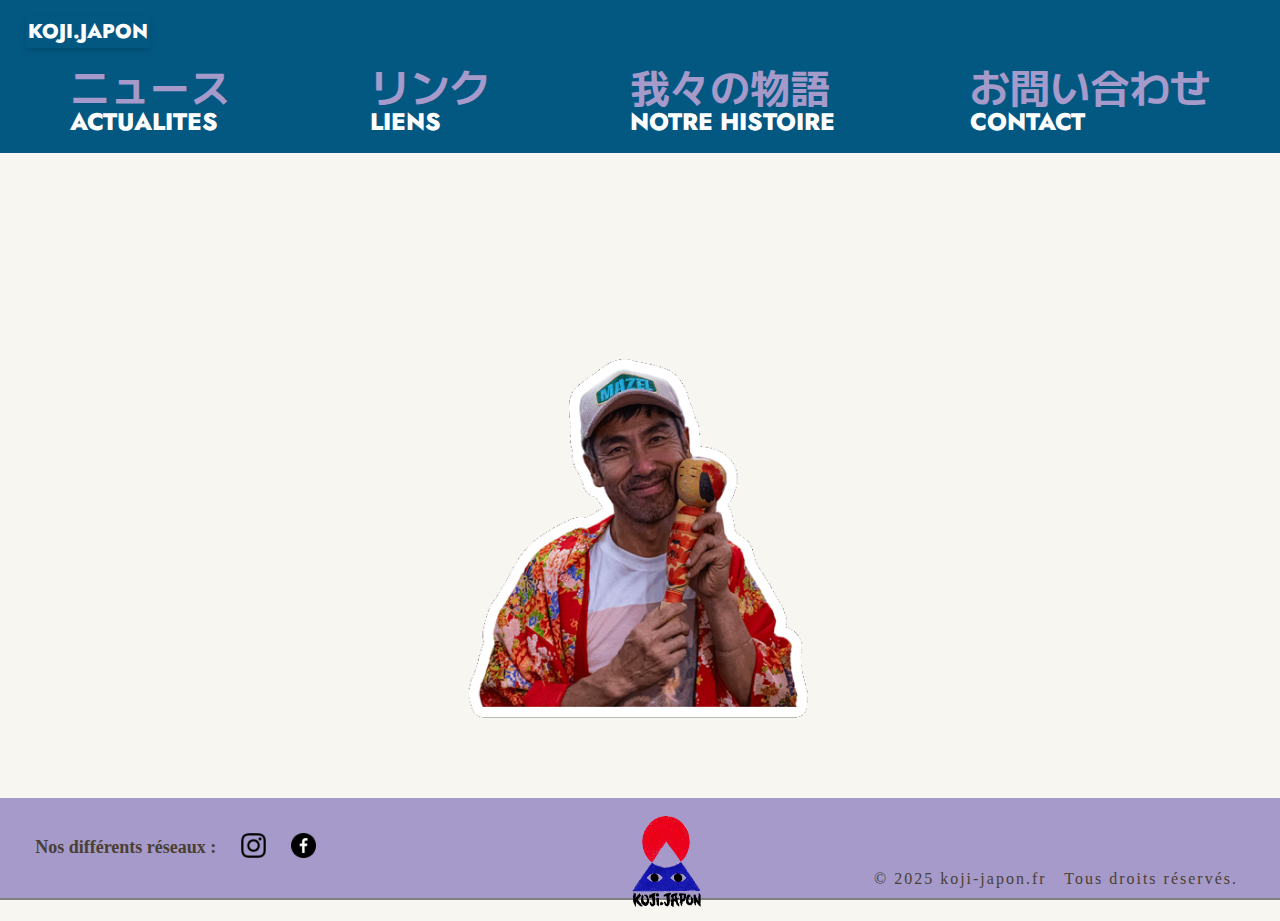
<file: index.html>
<!DOCTYPE html>
<html lang="fr">
<head>
  
<!-- Favicon standard pour desktop -->
<link rel="icon" type="image/png" sizes="32x32" href="docu_ressources/redketchup/favicon-32x32.png">
<link rel="icon" type="image/png" sizes="16x16" href="docu_ressources/redketchup/favicon-16x16.png">
<link rel="shortcut icon" href="docu_ressources/redketchup/favicon.ico"> <!-- Fallback pour vieux navigateurs -->

<!-- Apple Touch Icon (iPhone/iPad) -->
<link rel="apple-touch-icon" sizes="180x180" href="docu_ressources/redketchup/apple-touch-icon.png">

<!-- Android Chrome -->
<link rel="manifest" href="docu_ressources/redketchup/site.webmanifest">
<meta name="theme-color" content="#ffffff">  <!-- Couleur de la barre du navigateur -->



    <link rel="stylesheet" type= "text/css" href="css/style.css">
    <link rel="stylesheet" type= "text/css" href="css/index.css">
    

    <meta charset="UTF-8">
    <meta name="viewport" content="width=device-width, initial-scale=1.0">
    <title>Koji-Japon</title>

</head>
<body>
  

<div id="header"></div>

<main>
    
   <div class="titre">


    <div class="titre-jap"> 
            
      <svg  viewBox="0 0 600 250" >
        <!-- Définition de la courbe plus arquée et étirée -->
        <path id="curve" d="M 50 180 C 150 -20, 450 -20, 550 180" fill="transparent"/>
        
        <!-- Texte suivant la courbe -->
        <text>
            <textPath href="#curve" startOffset="50%" text-anchor="middle">
              フランスと日本の架け橋 
            </textPath>
        </text>
    </svg>
  </div>
        <div class="titre-index">
          <svg viewBox="0 0 600 250" >
            <!-- Définition de la courbe plus arquée et étirée -->
            <path id="curve" d="M 50 180 C 150 -20, 450 -20, 550 180" fill="transparent"/>
            
            <!-- Texte suivant la courbe -->
            <text>
                <textPath href="#curve" startOffset="50%" text-anchor="middle" >
                    UN PONT ENTRE LA FRANCE ET LE JAPON
                </textPath>
            </text>
          </svg>
        </div>

  </div>
  
  <div class="index-anim">

    <img src="docu_ressources/anim_gif/anim_koji.gif" alt="">
  </div>

  
</main>

  <div id="footer"></div> 

 

 
  
  <script src="js/nav.js"></script>
  <script src="js/footer.js"></script>
 <!-- <script src="js/footer.js"></script> --> 
  <script src="js/videocontrol.js"></script>
  <script src="js/anim_main.js"></script>
  
</body>
</html>
</file>
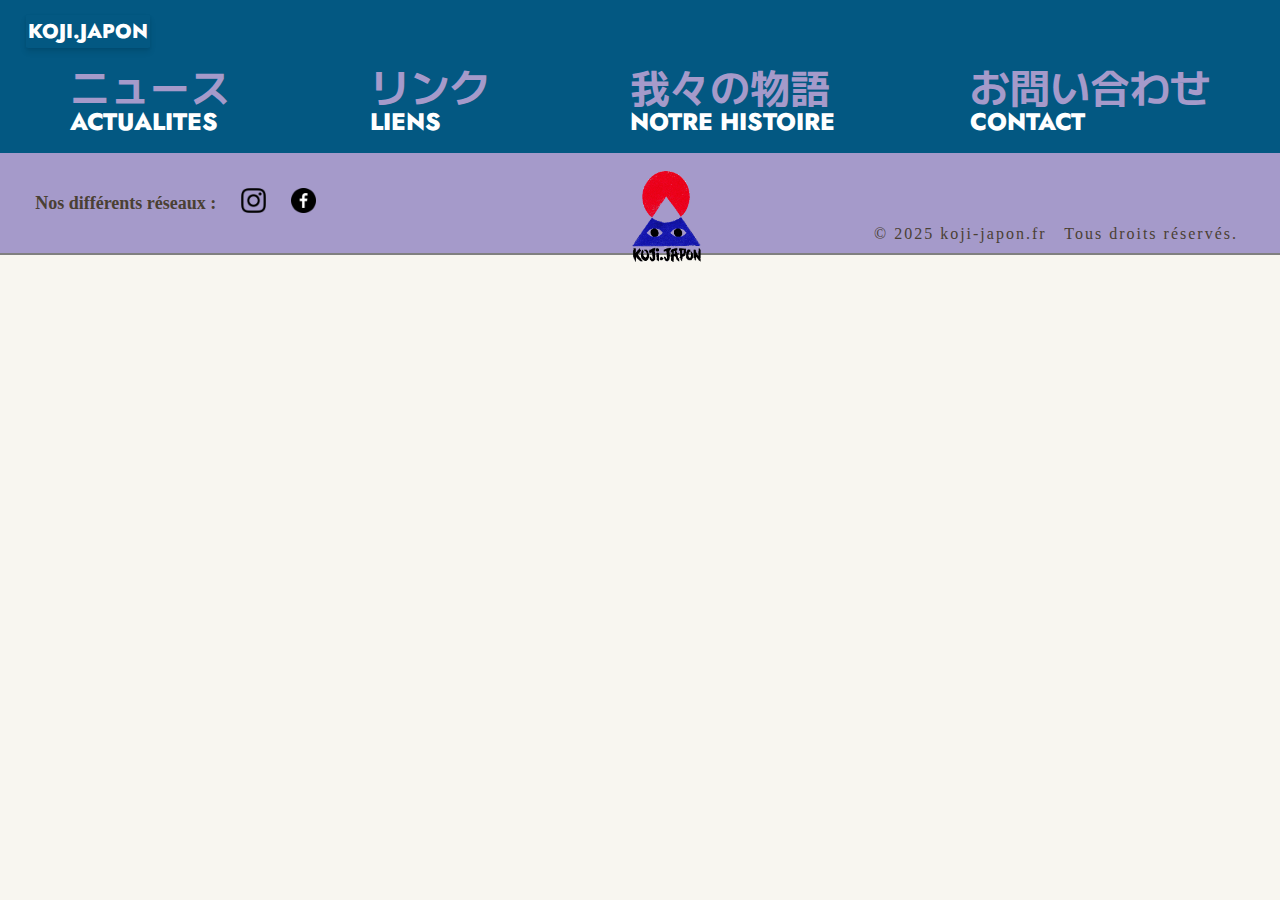
<file: footer.html>
<!DOCTYPE html>
<html lang="en">
<head>
    <link rel="stylesheet" type= "text/css"href="css/style.css?v=1.0.1">
    <meta charset="UTF-8">
    <meta name="viewport" content="width=device-width, initial-scale=1.0">
    <title>Document</title>
</head>
<body>
  <div id="header"></div>
    <main>

    </main>

    <footer>
        
      <div class="footer-description">
          
        <div class="liens-footer">
          <p>Nos différents réseaux : </p>
            <a href="https://www.instagram.com/koji.japon/" target="_blank"><img class="icone-reseaux"  src="docu_ressources/logo_vente_reso/480px-Instagram_simple_icon.svg.png" alt=""></a>
            <a href="https://www.facebook.com/koji.fukushima.7547" target="_blank"><img class="icone-reseaux"  src="docu_ressources/logo_vente_reso/480px-Facebook_icon_(black).svg.png" alt=""></a>
          
          
        </div>

       
        
        <div class="footer-info">© 2025 koji-japon.fr &#160; Tous droits réservés.
        </div>

      </div>
        <div class="footer-anim">
          <img src="docu_ressources/anim_gif/logo-KOJI-nobg.gif" alt="">
        </div>
       </footer>
     
       <script src="/public/js/nav.js?v=1.0.1"></script>
       <script src="/public/js/footer.js"></script>
            
</body>
</html>
</file>
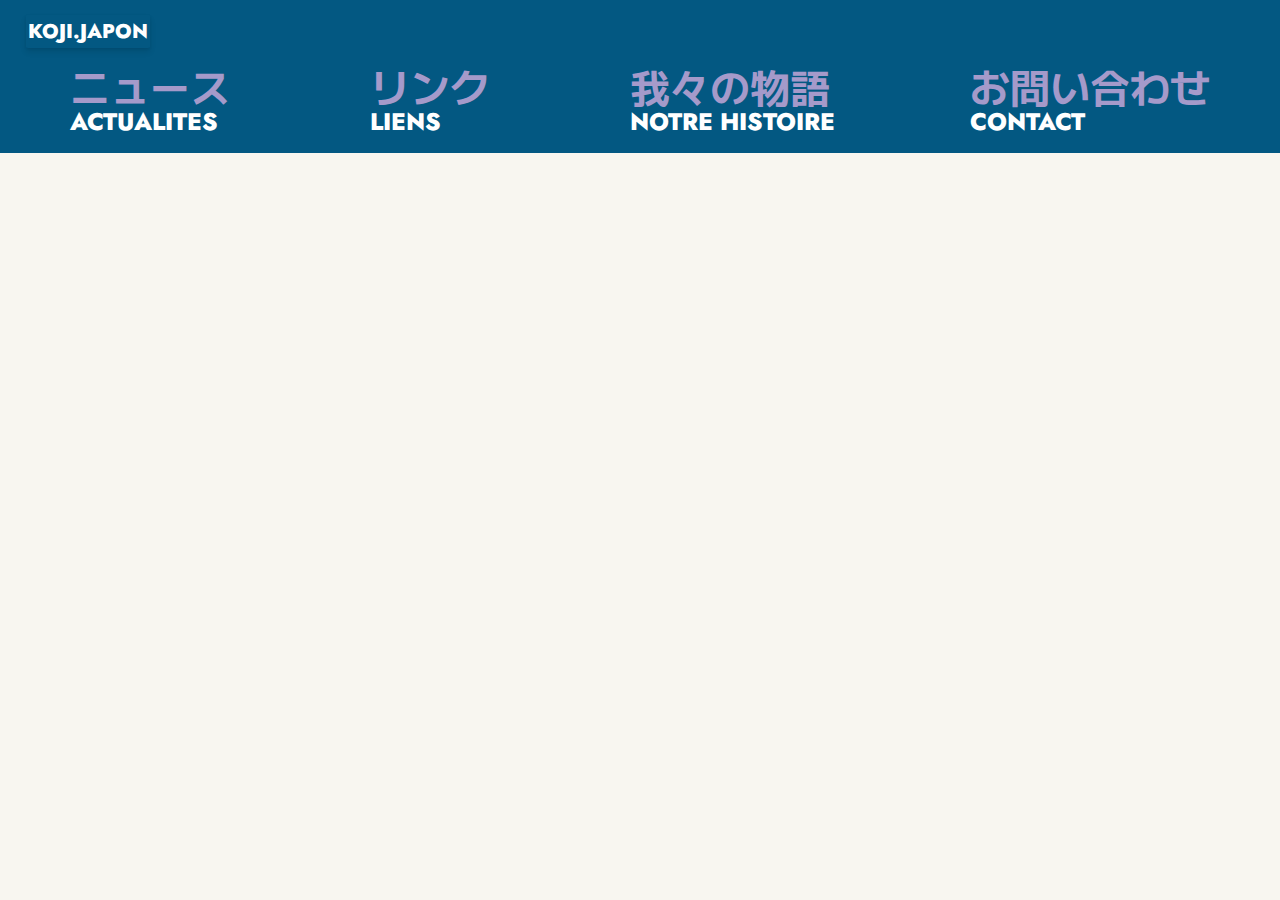
<file: header.html>
<!DOCTYPE html>
<html lang="en">
<head>
  <link rel="icon" type="image/png" width="32px" height="32px" href="docu_ressources/logo_KOJI.png">
    <link rel="stylesheet" type= "text/css"href="css/style.css?v=1.0.1">
    <meta charset="UTF-8">
    <meta name="viewport" content="width=device-width, initial-scale=1.0">
    <title>Document</title>
</head>

<header>
     
  <nav>
    <div class="navbar">

      <ul class="menu-items">

        <li>
          <a href="actu.html" class="navLink" id="nav-actu">
          <h1 class="japNav">ニュース</h1>
          <h2>ACTUALITES</h2>
        </a>
        </li>

         <li>
          <a href="liens.html" class="navLink"id="nav-liens">
          <h1 class="japNav">リンク</h1>
          
            <h2>LIENS</h2></a>
          </li>
        
          <li>
          <a href="historique.html" class="navLink "id="nav-historique">
          <h1 class="japNav">我々の物語</h1>
          <h2>
            NOTRE HISTOIRE
          </h2>
        </a>
      </li>
          <li>
            <a href="contact.html" class="navLink"id="nav-contact">
          <h1 class="japNav">お問い合わせ</h1>
          <h2>CONTACT</h2></a>
        </li>
      </ul>
      <div class="logo">
        <a href="index.html">KOJI.JAPON</a>
      </div>
    </div>
      <div class="navbar_bigo">
        <div class="container nav-container">
            <input class="checkbox" type="checkbox" name="" id="" />
            <div class="hamburger-lines">
              <span class="line line1"></span>
              <span class="line line2"></span>
            </div>  
          <div class="logo">
            <a href="index.html">KOJI.JAPON</a>
          </div>
          <ul class="menu-items_bigo">
            <li>
              <h1 class="japNav">ニュース</h1>
              <a href="actu.html" class="navLink" id="nav-actu">ACTUALITES</a>
            </li>
            <li>
              <h1 class="japNav">リンク</h1>
              <a href="liens.html" class="navLink"id="nav-liens">LIENS</a></li>
            <li>
              <h1 class="japNav">我々の物語</h1>
              <a href="historique.html" class="navLink "id="nav-historique">NOTRE HISTOIRE</a></li>
            <li>
              <h1 class="japNav">お問い合わせ</h1>
              <a href="contact.html" class="navLink"id="nav-contact">CONTACT</a></li>
          </ul>
        </div>
      </div>
    </nav>
</header>

<body>
  <main>

</main>


<script src="/public/js/nav.js?v=1.0.1"></script>


</body>
</html>
</file>
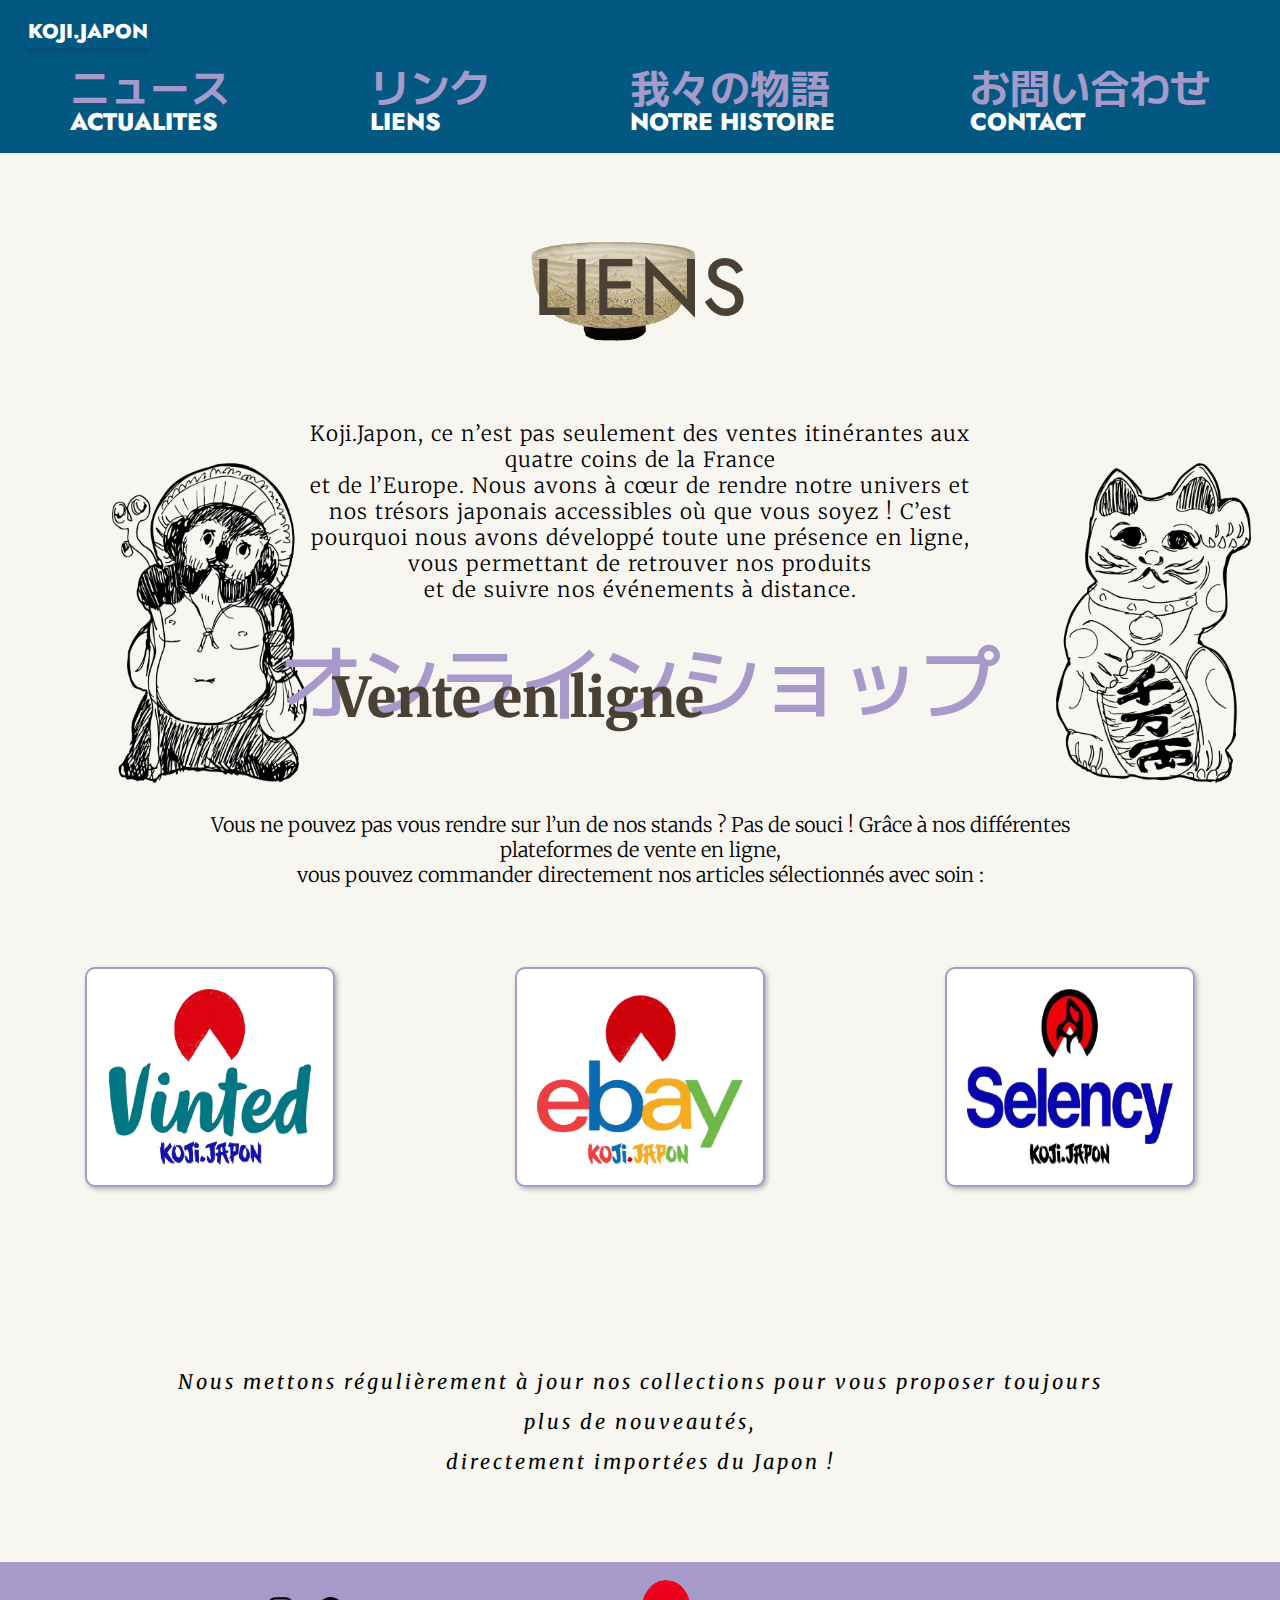
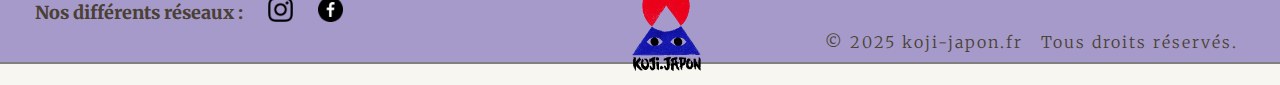
<file: liens.html>
<!DOCTYPE html>
<html lang="fr">
<head>
  
  <!-- Favicon standard pour desktop -->
<link rel="icon" type="image/png" sizes="32x32" href="docu_ressources/redketchup/favicon-32x32.png">
<link rel="icon" type="image/png" sizes="16x16" href="docu_ressources/redketchup/favicon-16x16.png">
<link rel="shortcut icon" href="docu_ressources/redketchup/favicon.ico"> <!-- Fallback pour vieux navigateurs -->

<!-- Apple Touch Icon (iPhone/iPad) -->
<link rel="apple-touch-icon" sizes="180x180" href="docu_ressources/redketchup/apple-touch-icon.png">

<!-- Android Chrome -->
<link rel="manifest" href="docu_ressources/redketchup/site.webmanifest">
<meta name="theme-color" content="#ffffff">  <!-- Couleur de la barre du navigateur -->

    <link rel="stylesheet" type= "text/css" href="css/style.css?v=1.0.1">
    <link rel="stylesheet" type= "text/css" href="css/liens.css?v=1.0.1">
    <meta charset="UTF-8">
    <meta name="viewport" content="width=device-width, initial-scale=1.0">
    <title>Koji-Japon</title>

</head>
<body>
  


  <div id="header"></div>  <!-- Le header sera injecté ici -->

  <main >
    <div class="titre-container">
      <h1>LIENS</h1>

      <div class="gif-container">
        <img src="docu_ressources/anim_bol/anim_bol.gif" alt="" class="background-gif">
      </div>
    </div>
    </div>

    <div class="lien-description">
      <p>Koji.Japon, ce n’est pas seulement des ventes itinérantes aux quatre coins de la France <br> et de l’Europe.
         Nous avons à cœur de rendre notre univers et nos trésors japonais accessibles où que vous soyez ! 
        C’est pourquoi nous avons développé toute une présence en ligne,  vous permettant de retrouver nos produits 
         <br> et de suivre nos événements à distance. 
      </p>
      <div class="illu-lien">
        <div class="illu-container">
          <img class="tanuki" src="docu_ressources/illu/3.png" alt="">
        </div>
        
        <div class="illu-container">
          <img class="miaous" src="docu_ressources/illu/4.png" alt="">
        </div>
      </div>
       
    </div>

   
  
      <div class="lien-titre"><h1>オンラインショップ</h1>
        <h2>Vente en ligne</h2></div>

        <div class="vente-description">
         <p>Vous ne pouvez pas vous rendre sur l’un de nos stands ? Pas de souci ! Grâce à nos différentes plateformes de vente en ligne,  <br>
          vous pouvez commander directement nos articles sélectionnés avec soin :
        </p>


        </div>
     <ul class="lien-vente">
      <li class="lien-vinted">
       
        <a href="https://www.vinted.fr/member/245514649" target="_blank"> <img   class="icone-vente"  src="docu_ressources/logo_vente_reso/Vinted_logo.png" alt=""></a>
      </li>

      <li class="lien-ebay">
       
        <a href="https://www.ebay.fr/usr/koji.japon?fbclid=PAZXh0bgNhZW0CMTEAAaYZeF7Hc4m18g_eK_p05nttXIzyEmSrxaOZnYpTLfI_OETTVQYZCAaapG8_aem_o6fX-0k7vLI0fhzdRlNu4g&_pgn=2&_tab=shop" target="_blank"><img class="icone-vente"  src="docu_ressources/logo_vente_reso/Ebay_logo.png" alt=""></a>
      </li>

      <li class="lien-lbc">
        
        <a href="https://www.leboncoin.fr/profile/62b4c9cd-c117-4281-8b65-506afcafa76c?fbclid=PAZXh0bgNhZW0CMTEAAaYO2LdQpPWrBPT7Pqd6cYYudY_gREQ1CAcElquxeo3ABXI0DJmTXKa3QHo_aem_izvRG6mWu2zDW33OSQ10fg" target="_blank"><img class="icone-vente"  src="docu_ressources/logo_vente_reso/Selency_logo.png" alt=""></a>
      </li>

    </ul>

    <div class="vente-description">
      <p class="vente2">
        Nous mettons régulièrement à jour nos collections pour vous proposer toujours plus de nouveautés, <br> directement importées du Japon !

      </p>
    </div>

  

  </main>

  <div id="footer"></div>

  <script src="js/nav.js?v=1.0.1"></script>
  <script src="js/footer.js?v=1.0.1"></script>
  <script src="js/anim_main.js"></script>
  
</body>
</html>
</file>
<file: css/style.css>
/*FICHIER DE STYLE GENERAL DU SITE + POUR LE HEADER*/

/*JOST FONT*/
@import url('https://fonts.googleapis.com/css2?family=Jost:ital,wght@0,100..900;1,100..900&display=swap');

/*MERRIWEATHER FONT*/
@import url('https://fonts.googleapis.com/css2?family=Merriweather:ital,wght@0,300;0,400;0,700;0,900;1,300;1,400;1,700;1,900&display=swap');


/* M PLUS 1 CODE FONT(JAPAN FONT)*/
@import url('https://fonts.googleapis.com/css2?family=M+PLUS+1+Code:wght@100..700&family=Merriweather:ital,wght@0,300;0,400;0,700;0,900;1,300;1,400;1,700;1,900&display=swap');


:root {
  --header-color:/* #a32e23f7 ROUGE VIF*/ /*#c57112 ORANGE VIF*/ #035882 /*BLEU PROFOND*/ /* #2D6D4B VERT PROFOND*/ 
 /* #77428D VIOLET SATURE*/;
  --footer-color:/*BEIGE CLAIR  #e5c9a2*/ /*JAUNE CLAIR #e7d659 */ /* #A59ACA VIOLET LIGHT*/ #A59ACA;
  --main-color : #FFFF;
  --font-color : #4A4033;
  --jap-color :/* #c57112 ORANGE VIF*/ /*#965c1e MARRON BEIGE*/ /*BLEU GRIS #567f94*/ /*#527f67 VERT LIGHT*/ #A59ACA /*VIOLET LIGHT*/;

  --title-font : "Jost", serif;
  --body-font : "Merriweather", serif;
  --jap-font : "M PLUS 1 CODE", sans-serif;
}

* {
  margin: 0;
  padding: 0;
  box-sizing: border-box;

  scroll-behavior: smooth;
  -ms-overflow-style: none;  /* IE and Edge */
  scrollbar-width: none;  /* Firefox */
}
*::-webkit-scrollbar {
  display: none;
}


body {
  background-color:#F8F6F0;
  width: 100%;
  
  box-sizing: border-box;

  position: relative;
 

}


main {
  margin: 0; /* Supprime les marges par défaut */
  flex: 1;
  
}

header {
  background-color:var(--header-color);
  color: var(--main-color);
  font-family: var(--title-font);

  z-index: 1;
}

.navbar_bigo {
  display: none;
}

.navbar {
  width: 100%;
  height: 17vh;
 

  position: sticky;
  display: flex;
  flex-direction: row;
}
.logo a {
  text-decoration: none;
  color: var(--main-color);
  display: flex;
  position: relative;
  width: 100%;
  height: 100%;
  
}
.logo {
  position: absolute;
  left: 2%;
  top: 10%;
  
  font-size: 20px;
  font-weight: 800;

  
  border:solid transparent 2px;
  border-radius: 3%;
  box-shadow: 0 4px 6px rgba(0, 0, 0, 0.1), 
  0 1px 3px rgba(0, 0, 0, 0.06);
}


.menu-items  {
    
  height: auto;
  width: 100%;

  display: flex;
  flex-direction: row;
  justify-content: space-around;

  list-style: none;
  position: absolute;
   
}

.menu-items a {
  text-decoration: none;
  margin-bottom: 2rem;
}

.japNav {
  font-family: var(--jap-font);
  position: relative;
  top: 7vh;

  color: var(--jap-color);
  font-size: 2.5rem;
  font-weight: 900;
  letter-spacing: 0;
  
  z-index: 0;
}



.menu-items h2 {

  text-decoration: none;
  position: absolute;
  top: 11.5vh;
  text-decoration: none;
  font-weight:800;
  color:  var(--main-color);
  z-index: 1;
}

.menu-items .navLink .active .japNav {
  color: var(--main-color);
}
.menu-items .navLink .active {
  color: var(--jap-color);
}


/*FOOTER*/

footer {
 
  position: relative;
  bottom: auto;

 
  

  width: 100%;
height: fit-content;


  display: flex;
  justify-content: space-between;
  align-items: center;

 background-color: var(--footer-color);
  padding : 10px;

border-bottom: solid grey 2px;


}


.footer-anim {
  display: flex;
  height: 120px;
  width: 105px;

  position: absolute;
  left: 48%;
  top: 3%; 
 
  
   
  /*animation:moveIcon 5s infinite ease-in-out;*/  /* Animation fluide et infinie */
}

.footer-anim> img {
  display: flex;
  width: 100%;
  height: 100%;
  padding: none;
}

.footer-description {
  position: relative;
  display: flex;
 
 

 
  width: 100%;
}



.liens-footer {
  color: var(--font-color);
  font-weight: 800;
  font-size: 18px;
  display: flex;
  align-items: center;
  justify-content: center;
  margin-left: 2%;
  margin-bottom: 2%;
  margin-top: 2%;

  gap: 25px;

}

.liens-footer a:hover  {
        animation: scale 0.8s infinite alternate;  
    }


    @keyframes scale{
      0% {
          transform: scale(1);
          
      }
      50% {
          transform: scale(1.1);
          
      }
      100% {
          transform: scale(1);
        
      }
  }


    

.icone-reseaux {
  
  height: 25px;
  width: 25px;


}


.footer-info {
  color: var(--font-color);
  position: absolute;
  bottom: 0px;
  right: 0;
  margin-right: 2rem;
  letter-spacing: 2px;
  font-weight: 100;
}

@media screen and (max-width:850px) {
  .japNav {
    font-family: var(--jap-font);
    position: relative;
    top: 9.5vh;
  
    color: var(--jap-color);
    font-size: 2rem;
    font-weight: 900;
    letter-spacing: 0;
    
    z-index: 0;
  }
  
  
  
  .navLink {
  
    position: absolute;
    top: 12vh;
    text-decoration: none;
    font-weight:800;
    color:  var(--main-color);
    z-index: 1;
  }

  /* FOOTER */

  footer {
    position: absolute;
    bottom: 0;
    height: 90px;
    padding: 10px;
    width: 100%;


  align-items: start;
  justify-content: space-between;
  flex-direction: column;
  background-color: var(--footer-color);
  padding: 10px 0;
  }


  .liens-footer {
    margin-left: 0;
    gap: 10px;
    font-size: 13px;
    margin-left: 5px;

    margin-bottom: 0%;
    font-weight: 700;
    
    
  
  }

  .icone-reseaux {
  
    height: 15px;
    width: 15px;
  
  
  }
  
  
 

  .footer-info {
    font-size: 9px;
    font-weight: 100;
    letter-spacing: 1px;

    position: absolute;
    bottom:  15%;
    
    margin-right: 0.5rem;

    width: 100%;
    display: flex;
    justify-content: flex-end;
    
  }

  .footer-anim {
    display: flex;
    height: 90px;
    width: 81px;
  
    position: absolute;
    left: 44%; 
    right: 25%;
    top: 5%;
   
    
     
    /*animation:moveIcon 5s infinite ease-in-out;*/  /* Animation fluide et infinie */
  }
  
  .footer-anim> img {
    display: flex;
    width: 100%;
    height: 100%;
    padding: none;
  }
}

@media screen and (max-width:550px) {
  .navbar {
    display: none;
  }
  .container {
    max-width: 1050px;
    width: 90%;
  }
  
  .navbar_bigo {
    position: relative;
    display: flex;
    width: 100%;
    box-shadow:  0 3px 12px rgba(21, 23, 24, 0.15);
  }
  
  .nav-container {
    display: flex;
    justify-content: space-between;
    align-items: center;
    height: 62px;

    z-index: 3;
  }
  
  .navbar_bigo .menu-items_bigo {
    display: flex;
  }
  
  .navbar_bigo .nav-container li {
    list-style: none;
   
  }
  
   .navLink{
    text-decoration: none;
    font-weight: 500;
    font-size: 1.2rem;
    padding: 0.7rem;
  }

  
 


.navbar_bigo .logo {
  position: absolute;
  left: 70%;
  top: 10%;
  
  font-size: 20px;
  font-weight: 800;

  display: flex;
  border:solid transparent 2px;
  border-radius: 3%;
  box-shadow: 0 4px 6px rgba(0, 0, 0, 0.1), 
  0 1px 3px rgba(0, 0, 0, 0.06);
}
 .navbar_bigo .logo a {
  text-decoration: none;
  color: var(--main-color);
  position: relative;
  width: max-content;
  height: 100%;
  
}
  
  .nav-container {
    display: block;
    position: relative;
    height: 60px;
  }
  
  .nav-container .checkbox {
    position: absolute;
    display: block;
    height: 32px;
    width: 32px;
    top: 20px;
    left: 20px;
    z-index: 5;
    opacity: 0;
    cursor: pointer;
  }
  
  .nav-container .hamburger-lines {
    display: block;
    height: 16px;
    width: 32px;
    position: absolute;
    top: 20px;
    left: 20px;
    z-index: 2;
    display: flex;
    flex-direction: column;
    justify-content: space-between;
  }
  
  .nav-container .hamburger-lines .line {
    display: block;
    height: 4px;
    width: 100%;
    border-radius: 10px;
    background: var(--main-color);
  }
  
  .nav-container .hamburger-lines .line1 {
    width: 70%;
    transform-origin: center;
    transition: transform 0.4s ease-in-out;
  }
  
  .nav-container .hamburger-lines .line2 {
    width: 100%;
    transition: transform 0.2s ease-in-out;
  }
  
 
  
  .navbar_bigo .menu-items_bigo {
    padding-top: 5rem;
    height: 100vh;
    width: 120%;
    transform: translate(-150%);
    display: flex;
    flex-direction: column;
    gap: 3rem;
    
    transition: transform 0.5s ease-in-out;
    text-align: center;
    background-color: var(--header-color);
   
  }
  
  
 .menu-items_bigo li {
   position: relative;
    height: 5rem;
    display: flex;
    flex-direction: column ;
    justify-content: space-between;
    align-items: center;
  }

.menu-items_bigo .japNav {
  
  width: 90%;
  height: 50px;
  font-size: 3rem;
  color:var(--jap-color);
  z-index: 0;

}
 .menu-items_bigo a {
    position: relative;
    top: 0;
    font-size: 1.5rem;
    font-weight: 500;
    z-index: 1;
  }
  

  

  
  .nav-container input[type="checkbox"]:checked ~ .menu-items_bigo {
    transform: translateX(0);
  }
  
  .nav-container input[type="checkbox"]:checked ~ .hamburger-lines .line1 {
    transform: rotate(45deg) translateY(10px);
    width: 100%;
  
  }
  

  .nav-container input[type="checkbox"]:checked ~ .hamburger-lines .line2 {
    transform: rotate(-45deg) translateY(-10px);
  }
  
  .nav-container input[type="checkbox"]:checked ~ .logo{
    display: none;
  }
  
  

 .menu-items_bigo .current {
    color: var(--main-color);
    
  }
  .menu-items_bigo .active {
   
    color: var(--jap-color);
  }

 
  /* FOOTER */

  footer {
    position: relative;
    height: 100px;
    padding: 10px;


  align-items: start;
  justify-content: space-between;
  flex-direction: column;
  background-color:var(--footer-color);
  padding: 10px 0;
  }

  .footer-description {
    display: flex;

    position: absolute;
    bottom: 0;
    left: 0;
   

   
    width: 100%;
  }

  .liens-footer {
    margin-left: 0;
    gap: 10px;
    font-size: 12px;
    margin-left: 5px;

    margin-bottom: 0%;
    font-weight: 700;
    
    
  
  }

  .icone-reseaux {
  
    height: 15px;
    width: 15px;
  
  
  }
  
  
 

  .footer-info {
    font-size: 8px;
    font-weight: 100;
    letter-spacing: 1px;

    position: absolute;
    bottom:  10%;
    
    margin-right: 0.25rem;

    width: 100%;
    display: flex;
    justify-content: flex-end;
    
  }

  .footer-anim {
    display: flex;
    height: 75px;
    width: 61px;
  
    position: absolute;
    left: 44%; 
    right: 25%;
    top: 1%;
   
    
     
    /*animation:moveIcon 5s infinite ease-in-out;*/  /* Animation fluide et infinie */
  }
  
  .footer-anim> img {
    display: flex;
    width: 100%;
    height: 100%;
    padding: none;
  }
}
</file>
<file: css/index.css>
@import url('https://fonts.googleapis.com/css2?family=Jost:ital,wght@0,100..900;1,100..900&display=swap');

/*MERRIWEATHER FONT*/
@import url('https://fonts.googleapis.com/css2?family=Merriweather:ital,wght@0,300;0,400;0,700;0,900;1,300;1,400;1,700;1,900&display=swap');


/* M PLUS 1 CODE FONT(JAPAN FONT)*/
@import url('https://fonts.googleapis.com/css2?family=M+PLUS+1:wght@100..900&display=swap');


:root {
  --header-color:/* #a32e23f7 ROUGE VIF*/ /*#c57112 ORANGE VIF*/ #035882 /*BLEU PROFOND*/ /* #2D6D4B VERT PROFOND*/ 
 /* #77428D VIOLET SATURE*/;
  --footer-color:/*BEIGE CLAIR  #e5c9a2*/ /*JAUNE CLAIR #e7d659 */ /* #A59ACA VIOLET LIGHT*/ #A59ACA;
  --main-color : #FFFF;
  --font-color : #4A4033;
  --jap-color :/* #c57112 ORANGE VIF*/ /*#965c1e MARRON BEIGE*/ /*BLEU GRIS #567f94*/ /*#527f67 VERT LIGHT*/ #A59ACA /*VIOLET LIGHT*/;

  --title-font : "Jost", serif;
  --body-font : "Merriweather", serif;
  --jap-font : "M PLUS 1 CODE", sans-serif;
}
* {
  margin: 0;
  padding: 0;
  box-sizing: border-box;
  
 
 
}
body{
    display: flex;
  flex-direction: column;
  min-height: 100vh;
}

main {
 
  
  position: relative;
  width: 100%;
  height: 100%;

  

  display: flex;
  flex: 1;
  flex-direction: column;

  align-items: center;


  opacity: 0;
  transform: translateY(10px);
  transition: opacity 1s ease-in-out, transform 1s ease-in-out;
 
 
}

main.loaded {
  opacity: 1;
  transform: translateY(0);
}

.titre {
  width: 100%;
  height: auto;

  position: relative;
  margin-top: 2%;
}

.titre-index {
  position: absolute;
  margin-top: 1%;
 

  display: flex;
  width: 100%;
  height: auto;

  
}

svg {
  width: 100%;
  height: 100%;


  
}
.titre-index text {
  
  width: 100%;
  height: 100%;

  font-family: var(--body-font);
  
  
  font-size: 1rem;
  font-weight: 600;
  letter-spacing: 3px;
  

  stroke: #000;
  fill: transparent;
  stroke-width: 1;
  stroke-dasharray: 1000;
  stroke-dashoffset: 1000; 
  animation: fillText 10s ease-in-out infinite, writingContinousEffect 12s ease-in-out infinite; 
  
}


 


.titre-jap {
  position: absolute;
  top: 10%;

  display: flex;
  width: 100%;
  height: auto;

  
  animation:blinkScaleEffect 5s ease-in-out infinite;
 
}



.titre-jap text {
  
  width: 100%;
  height: 100%;

  font-family: #035882;
  
  
  font-size: 1.3rem;
  font-weight: 400;
  letter-spacing: 2px;

  stroke: #035882;
  fill: transparent;
  stroke-width: 1.5;
  stroke-dasharray: 1000; /* Longueur du trait */
  stroke-dashoffset: 1000; /* Déplace le trait à l'infini */
  animation: writingEffect 6s ease-in-out forwards, writingContinousEffect 12s ease-in-out infinite; /* Animation */

  
}

@keyframes writingEffect {
  0% {
    stroke-dashoffset: 1000; /* Texte caché au départ */
  }
  
  100% {
    stroke-dashoffset: 0; /* Le texte apparait progressivement */
  }
}

@keyframes writingContinousEffect {
  0% {
    stroke-dashoffset: 1000; /* Texte caché au départ */
  }

  50% {
    stroke-dashoffset: 0; /* Texte caché au départ */
  }
  
  100% {
    stroke-dashoffset: 1000; /* Le texte disparait progressivement */
  }
}




@keyframes blinkScaleEffect {
  0% {
    transform: scale(1);
    
  }
  25% {
    transform: scale(1.1); /* Agrandissement */
   
  }
  50% {
    transform: scale(1);
    
  }
  75% {
    transform: scale(1.1); /* Agrandissement */
   
  }
  100% {
    transform: scale(1);
   
  }
} 

@keyframes fillText {
  0% {
    fill: transparent; /* Le texte est vide au départ */
  }
  
  20% {
    fill: #000; /* Remplissage restant (pour qu'il reste coloré après l'animation) */
  }

  100% {
    fill: transparent;
  }
}

.index-anim {

  position: absolute;
  margin-top: 13%;
  z-index: 0;

  width: 450px;
  height: 450px;

}

.index-anim >img {
  width: 100%;
  height: 100%;
}



@media screen and (max-width:550px) {
  body  {
    min-height: 100vh;
    display: flex;
    flex-direction: column;
 
  }
  main {
    flex: 1;
    display: flex;
    justify-content: center;
    align-items: center;
  }
  .titre {
    width: 100%;
    height: max-content;
  
   position: absolute;
    top: 25%;
   
  }

  .titre-index {
    position: absolute;
    top: 0%;
    margin-top: 5%  ;
  
    display: flex;
    width: 100%;
    height: auto;
  }
  
  svg {
    width: 100%;
    height: 100%;
  }
  .titre-index text {
    
    width: 100%;
    height: 100%;
  
    font-family: var(--body-font);
    color: var(--font-color);
    
    
    font-size: 1.7rem;
    font-weight: 900;
    letter-spacing: 0px;
  }
  
  .titre-jap {
    position: absolute;
    top: 0%;
  
    display: flex;
    width: 100%;
    height: auto;
  }
  


  .titre-jap text {
    
    width: 100%;
    height: 100%;
  
    font-family: var(--body-font);
    color: var(--font-color);
    
    
    font-size: 3rem;
    font-weight: 800;
    letter-spacing: 2px;
  }


  .index-anim {


    position: absolute;
    width: 300px;
    height: 300px;
    margin-top: 25%;
    z-index: 0;
  }


  
  .index-anim >img {
    display: block;
    width: 100%;
    height: 100%;
  }
  
}
</file>
<file: css/liens.css>
@import url('https://fonts.googleapis.com/css2?family=Jost:ital,wght@0,100..900;1,100..900&display=swap');

/*MERRIWEATHER FONT*/
@import url('https://fonts.googleapis.com/css2?family=Merriweather:ital,wght@0,300;0,400;0,700;0,900;1,300;1,400;1,700;1,900&display=swap');


/* M PLUS 1 CODE FONT(JAPAN FONT)*/
@import url('https://fonts.googleapis.com/css2?family=M+PLUS+1+Code:wght@100..700&family=Merriweather:ital,wght@0,300;0,400;0,700;0,900;1,300;1,400;1,700;1,900&display=swap');


:root {
  --footer-color: #161cb5;
  --header-color:#161cb5 ;
  --main-color : #F8F6F0;
  --font-color : #4A4033;
  --jap-color :#da010a;

  --title-font : "Jost", serif;
  --body-font : "Merriweather", serif;
  --jap-font : "M PLUS 1 CODE", sans-serif;
}

  main {
    opacity: 0;
    transform: translateY(10px);
    transition: opacity 1s ease-in-out, transform 1s ease-in-out;

  }

  main.loaded {
    opacity: 1;
    transform: translateY(0);
  }
  
  
body {
    font-family: var(--body-font);
    font-weight: 10;
   

    position: relative;
   

    display: flex;
    flex-direction: column; 

}



body a {
    text-decoration: none;
    color: var(--body-font);
    
}

.titre-container {

   position: relative;
    width: 100%;
    height: 12vh;
    margin-top: 5rem;
    margin-bottom: 5rem;
    display: flex;
    justify-content: center;
    align-items: center;
 

    z-index: 1;
}

.titre-container h1 {
    font-family: var(--title-font);
    color: var(--font-color);
    font-style: normal;
    font-weight: 450;
    letter-spacing: 1px;

    z-index: 2;
    font-size: 5rem;
    
}

.gif-container {
    position: absolute;
    width: 150%;
    height: 100%;
  
   
    z-index: 0; 
  }
  
  
  .background-gif {
        position: absolute;
        object-fit: contain;
        width: 100%; 
        height: 100%;

        z-index: 0;
    
  }

.lien-titre {
    position: relative;
    display: flex;
    flex-direction:column;
    
   
   
    justify-content: center;
    align-items: center;
    margin-top: 2rem;
    margin-bottom: 5rem;
    }

   
    
   
    
    .lien-titre h1 {
        font-family:var(--jap-font);
        font-size: 80px;
        color: var(--jap-color);
        
       
        font-weight: 500;
        z-index: 0;
    }

    .lien-titre h2 {
        font-family: var(--body-font);
        color: var(--font-color);
        font-weight: 800;
        font-size: 55px;
        letter-spacing: 0px;
       
        z-index: 1;
        position: absolute;
        top: 30%;
        right: 45%;
    }

    .lien-description {
       

        width: 100%;
       
        height: 20vh;
       
        margin-top: 5rem;
        padding-left: 5rem;
        padding-right: 5rem;

        border-radius: 5px;
     
  
       
       
    }

    

    .lien-description p{
        display: flex;
        flex-direction: column;
        justify-content: center;
        align-items: center;

        gap: 15px;
        text-align: center;
        width: 100%;
        
        padding-left: 20%;
        padding-right: 20%;
        
        font-size: 1.3rem;
        letter-spacing: 1px;
        word-spacing: 1px;

    }



    

    .illu-lien {
        display: flex;
        justify-content: space-between;
        padding: 0 2em 0 2em ;
       
        width: 90%;
        height: auto;
      
        
    }

    .illu-lien img {
        width: 195px;
        height: 320px;
    }
    

    .illu-lien > img {
        width: 100%;
        height: 100%;
    }

    .illu-lien img:first-child {
        position: absolute;
        top: 22%;
    }
    .illu-lien img:last-child {
        position: absolute;
        top: 22%;
    }


    
   

  .vente-description {
    display: flex;
    flex-direction: column;
    align-items: center;
    justify-content: center;

    
    width: 100%;
    height: max-content;

    margin-bottom: 5rem;
    margin-left: 0rem;
    padding-right: 10rem;
    padding-left: 10rem;


    text-align: center;
    font-size: 20px;
  }


    .lien-vente {
        position: relative;
        display: flex;
        
        align-items: center;
        justify-content: space-around;

        
        margin-bottom: 10rem;
        
        gap: 10px;
        
    }

    
    .lien-vente li {
        display: flex;
        flex-direction: column;
        justify-content: center;
        align-items: center;
        text-align: center;

        
        margin-bottom: 15px;
        gap: 40px;
       

        
        object-fit: contain;

        border-radius: 5%;

                /* Ajout du box-shadow */
    
   
    /* Transition douce pour un effet au survol */
   

    }


   
    
    .lien-vente a {
       position: relative;

        display: flex;
        justify-content: center;
        align-items: center;

    }

    .icone-vente {
        display: flex;
      
        height: 220px;
        width: 250px;

        border: 2px solid var(--jap-color); 
        border-radius: 10px; 
        padding: 20px;
        background-color: var(--main-color); 
        box-shadow: 2px 2px 5px rgba(0, 0, 0, 0.3); 
        transition: transform 0.2s, box-shadow 0.2s; 
        
    }

    .icone-vente:hover {
        transform: scale(1.1); /* Agrandissement au survol */
        box-shadow: 4px 4px 10px rgba(0, 0, 0, 0.4); /* Ombre plus prononcée au survol */
      }
      
      .icone-vente img {
        width: 100%;
        height: 100%;
        object-fit: contain; /* Assure que l'image s'adapte bien au conteneur */
      }
  

 






    .lien-reseaux a {
        width: 100px;
        height: 100px;
    }

.icone-reseaux {
    width: 100px;
    height: 100px;
}

    
   
    .lien-reseaux a:hover,
    .lien-reseaux li:hover {
        animation: scale 0.8s infinite alternate;
    }  
    

    .vente2 {
        font-style: italic;
        font-weight: 400;
        letter-spacing: 3px;
        line-height: 2;
    }
   

    
  

    @keyframes scale{
        0% {
            transform: scale(1);
            
        }
        50% {
            transform: scale(1.05);
            
        }
        100% {
            transform: scale(1);
          
        }
    }

   
    
   

@media screen and (max-width:550px){
    .titre-container {
        width: 100%;
        height: 5rem;
        margin-top: 1rem;
        display: flex;
        justify-content: center;
        align-items: center;
     
        font-size: 40px;
    }
    .titre-container h1 {
        font-family: var(--title-font);
        font-style: normal;
        font-size: 2.5rem;
        font-weight: 450;
        letter-spacing: 15px;
        
    }

    .lien-description {
        height: 28vh;
        width: auto;
       
         padding-left: 1rem;
        padding-right: 1rem;

        margin-top: 2%;
        margin-bottom: 7em;

        
    }

    .lien-description p{
        font-size: 13px;
        padding-left: 0;
        padding-right:0;
       
        font-weight: 500;
         font-size: 13px;
        
        padding-left: 0%;
        padding-right: 0%;
       
    }
   
    .illu-lien {
    display: flex;
  
    padding: 0;
    height: auto;
    width: 100%;

    }

    .illu-lien img {
        width: 110px;
        height: 200px;
        margin: 0 5px;
}
    
    

    .illu-lien > img {
        width: 100%;
        height: 100%;
    }

    .illu-lien img:first-child {
        position: absolute;
        top: 35%;
        left: 35%;
    }
    .miaous {
        display: none;
    }

    .lien-titre {


        margin-top: 4rem;
        margin-bottom: 1rem;
    }
   
    .lien-titre h1 {
        font-family:var(--jap-font);
        font-size: 2.3rem;
        color: var(--jap-color);
        width: 90%;
        height: 5rem;
       
        font-weight: 600;
        z-index: 0;
    }
    
    .lien-titre h2 {
        width: 100%;
        font-family: var(--title-font);
        color: var(--font-color);
        font-weight: 900;
        font-size: 40px;
        letter-spacing: 1px;
       
        z-index: 1;
        position: absolute;
        top: 0%;
        right: 0;
        left: 10%;

        padding-top: 1rem;
    }

    

    .vente-description {
        display: flex;
        flex-direction: column;
        align-items: center;
        justify-content: center;
    
        
        width: 100%;
        height: max-content;
    
        margin-bottom: 3rem;
        margin-left: 0rem;
        padding-right: 10px;
        padding-left: 10px;
    
    
        text-align: center;
        font-size: 15px;
      }

     
      

      .vente-description:last-child {
        text-align: center;
        letter-spacing: 3px;
        font-size: 13px;

      }
      
      .vente2{
        margin-top: 3rem;
        margin-bottom: 1rem;
      }

    .lien-vente {
        display: flex;
        flex-direction: row nowrap;
        align-items: flex-start;
        
        max-width: 100%;
        margin-left: 2%;
        margin-right: 2%;
        gap: 3px;
        
    }

    .lien-vente  {
        display: flex;
        
        justify-content: center;
        align-items: center;
        

        
        margin-bottom: 15px;
        
        gap: 20px;
        padding: 5px;

       

    }
    
    .lien-vente a {
       position: relative;
        display: flex;
        justify-content: center;
        align-items: center;

    

        
    }
    
    .icone-vente {
        display: flex;
        height: 90px; 
        width: 105px; 
        border: 2px solid var(--jap-color); 
        border-radius: 10px; 
        padding: 10px;
        background-color: var(--main-color); 
        box-shadow: 2px 2px 5px rgba(0, 0, 0, 0.3); 
        transition: transform 0.2s, box-shadow 0.2s; 
      }
      
      .icone-vente:hover {
        transform: scale(1.1); /* Agrandissement au survol */
        box-shadow: 4px 4px 10px rgba(0, 0, 0, 0.4); /* Ombre plus prononcée au survol */
      }
      
      .icone-vente img {
        width: 100%;
        height: 100%;
        object-fit: cover;
      }
    

}
</file>
